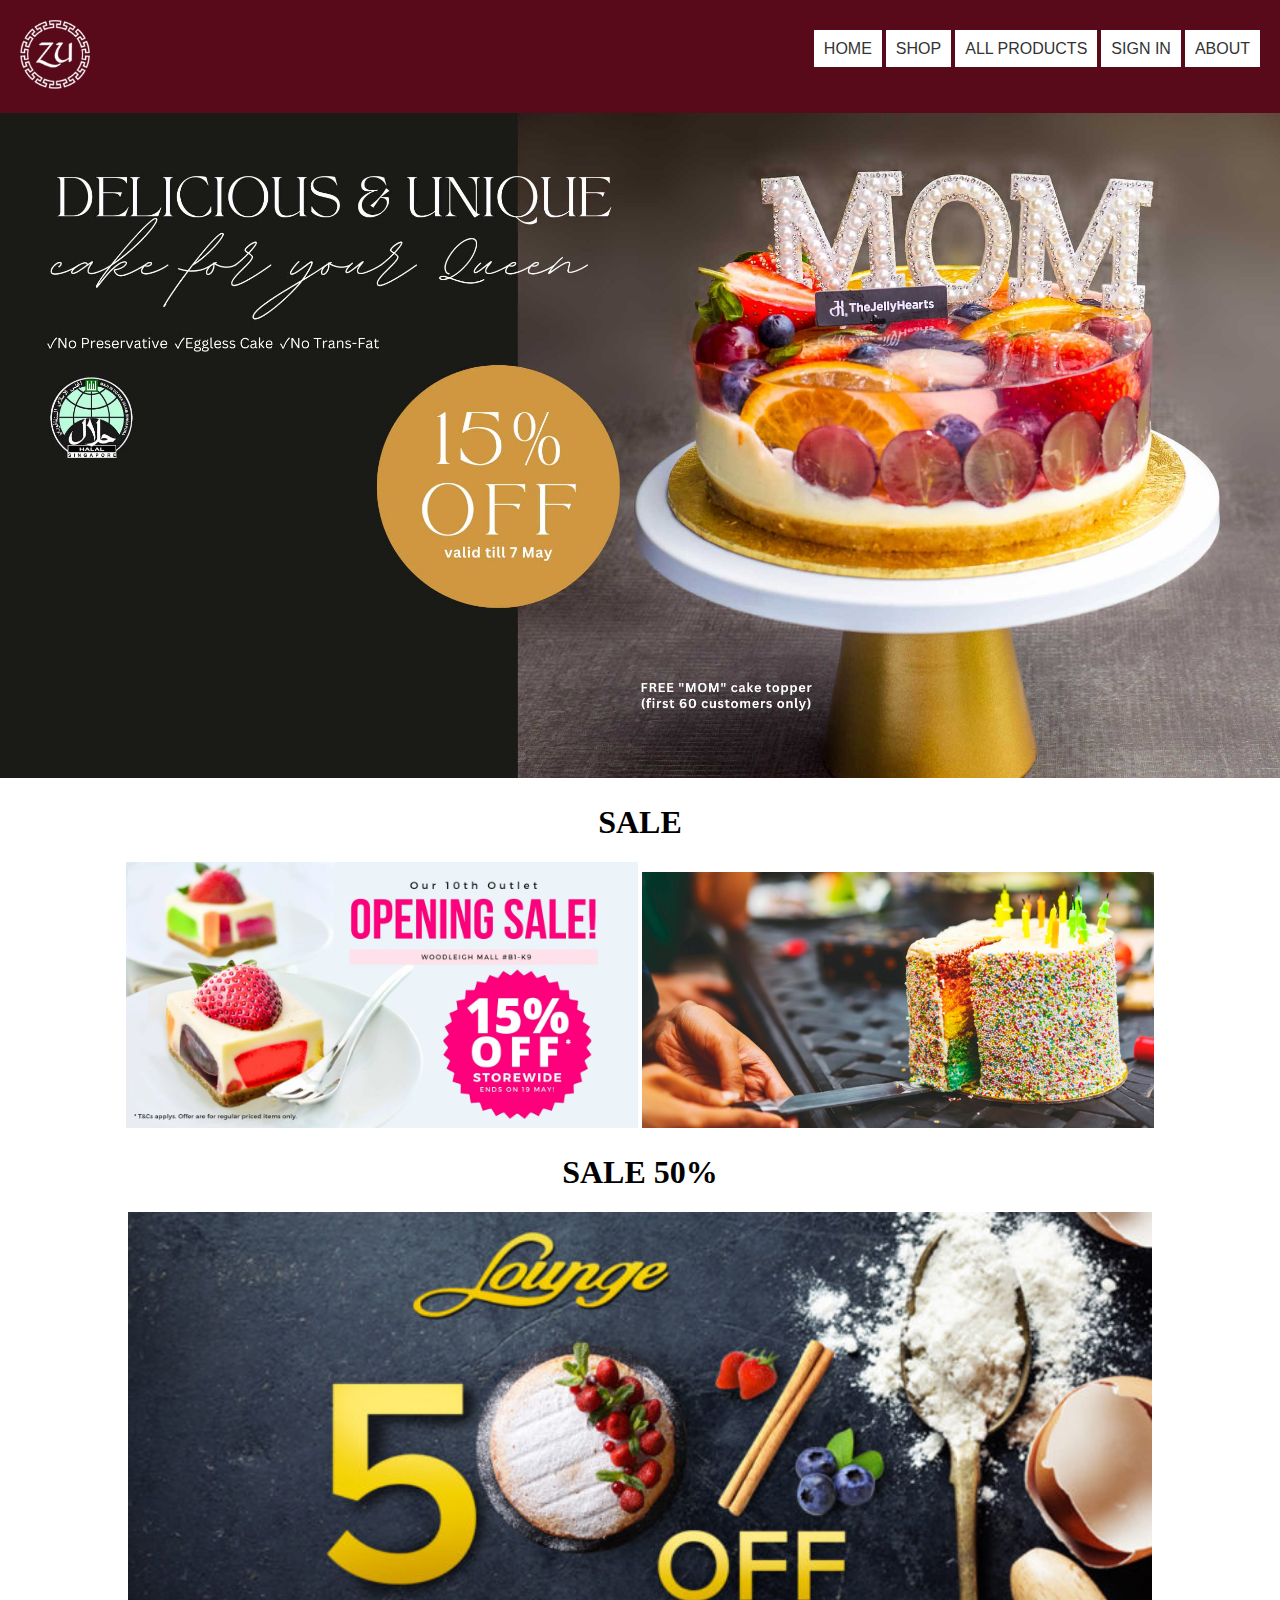
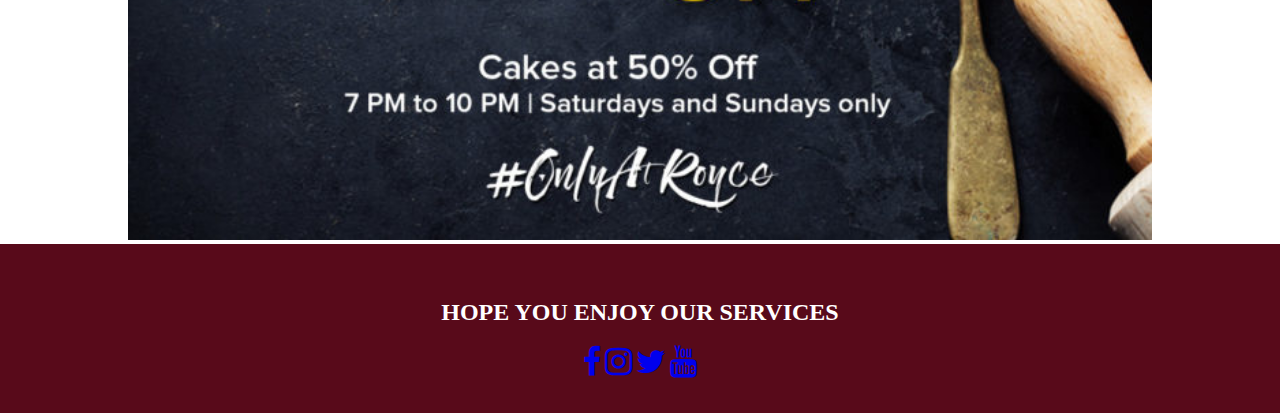
<file: index.html>
<!doctype html>
<html>
<head>
<meta charset="utf-8">
<title>Layout</title>
<link rel="stylesheet" href="https://cdnjs.cloudflare.com/ajax/libs/font-awesome/4.7.0/css/font-awesome.min.css">
<link rel="stylesheet" type="text/css" href="css/style.css">
</head>

<body>

<header>
<!--Logo-->
<img src="image/logo_zu.png" width="70">

<!--Nav-->
<nav>
	<a href="index.html">Home</a>
	<a href="shop.html">Shop</a>
	<a href="allpro.html">All Products</a>
	<a href="signin.html">Sign In</a>
	<a href="about.html">About</a>
</nav>

</header>

<section>

<!-- benner Image Start -->
<img src="image/homepage_banner_1.jpg" width="100%">
<!-- benner Image End -->
<center>
    <h1>SALE</h1>
    <img src="image/homepage_banner_2.webp" width="40%">
    <img src="image/bnnr 3.webp" width="40%">
    <h1>SALE 50%</h1>
    <img src="image/bnnr 4.jpg" width="80%">
</center>

</section>
<footer>
    <div class="bnnr-h3">
		<h2>HOPE YOU ENJOY OUR SERVICES</h2>
        <a href="https://www.facebook.com" target="_blank"><i class="fa fa-facebook fa-2x text-white"></i></a>
<a href="https://www.instagram.com" target="_blank"><i class="fa fa-instagram fa-2x text-white"></i></a>
<a href="https://www.twitter.com" target="_blank"><i class="fa fa-twitter fa-2x text-white"></i></a>
<a href="https://www.youtube.com" target="_blank"><i class="fa fa-youtube fa-2x text-white"></i></a>
   </div>     
</footer>


</body>
</html>
</file>
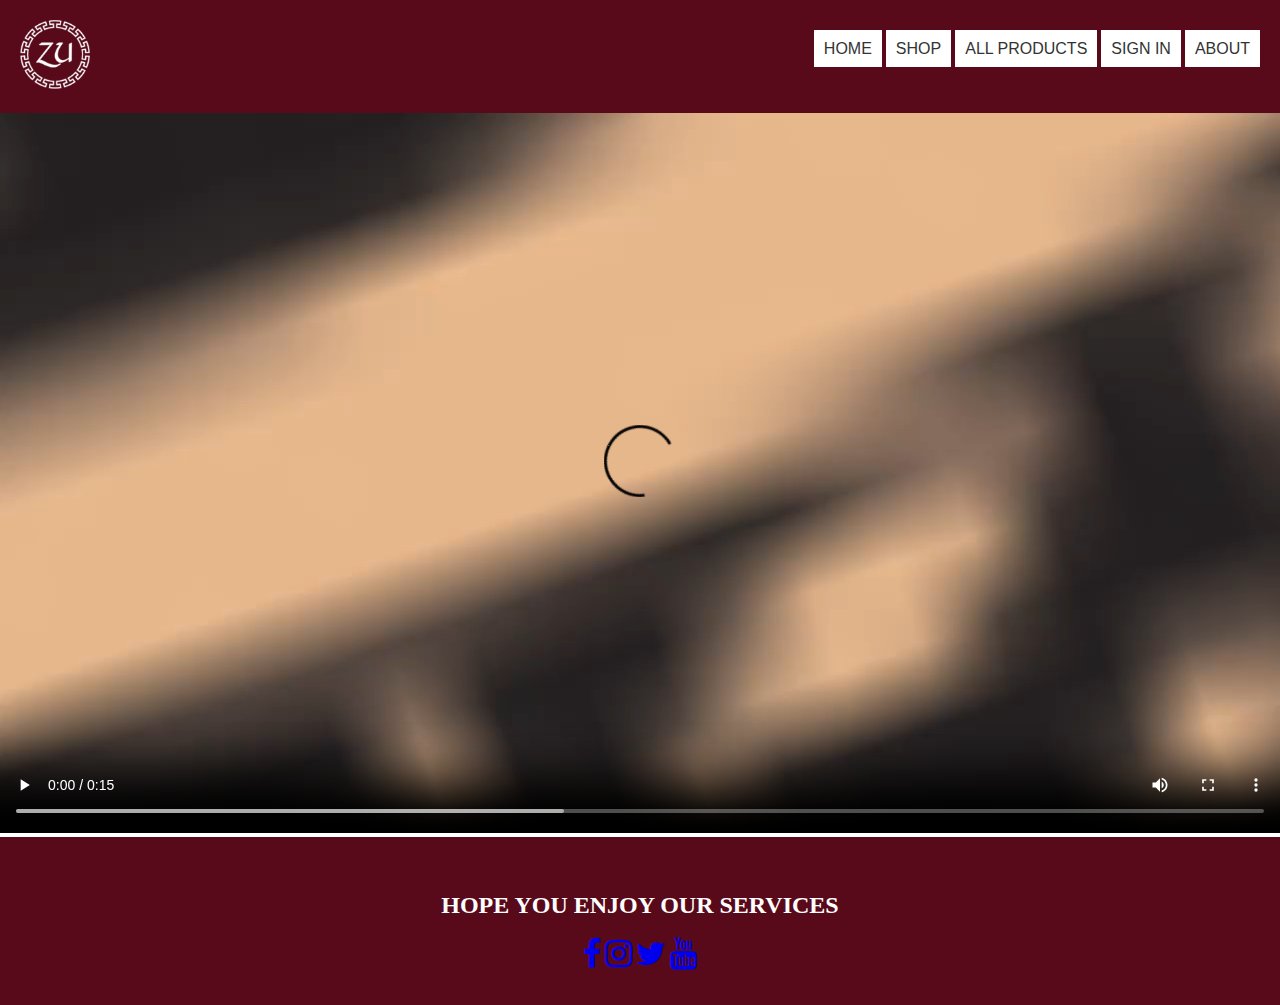
<file: about.html>
<!doctype html>
<html>
<head>
<meta charset="utf-8">
<title>Layout</title>
<link rel="stylesheet" href="https://cdnjs.cloudflare.com/ajax/libs/font-awesome/4.7.0/css/font-awesome.min.css">
<link rel="stylesheet" type="text/css" href="css/style.css">
</head>

<body>

<header>
<!--Logo-->
<img src="image/logo_zu.png" width="70">
<!--Nav-->
<nav>
	<a href="index.html">Home</a>
	<a href="shop.html">Shop</a>
	<a href="allpro.html">All Products</a>
	<a href="signin.html">Sign In</a>
	<a href="about.html">About</a>
</nav>
</header>
<section>
    <center>
        <video width="100%" controls>
            <source src="image/video.mp4">
        </video>
        </center>
    
    </section>
    <footer>
        <div class="bnnr-h3">
            <h2>HOPE YOU ENJOY OUR SERVICES</h2>
            <a href="https://www.facebook.com" target="_blank"><i class="fa fa-facebook fa-2x text-white"></i></a>
    <a href="https://www.instagram.com" target="_blank"><i class="fa fa-instagram fa-2x text-white"></i></a>
    <a href="https://www.twitter.com" target="_blank"><i class="fa fa-twitter fa-2x text-white"></i></a>
    <a href="https://www.youtube.com" target="_blank"><i class="fa fa-youtube fa-2x text-white"></i></a>
       </div>     
    </footer>
    </body>
    </html>
</file>
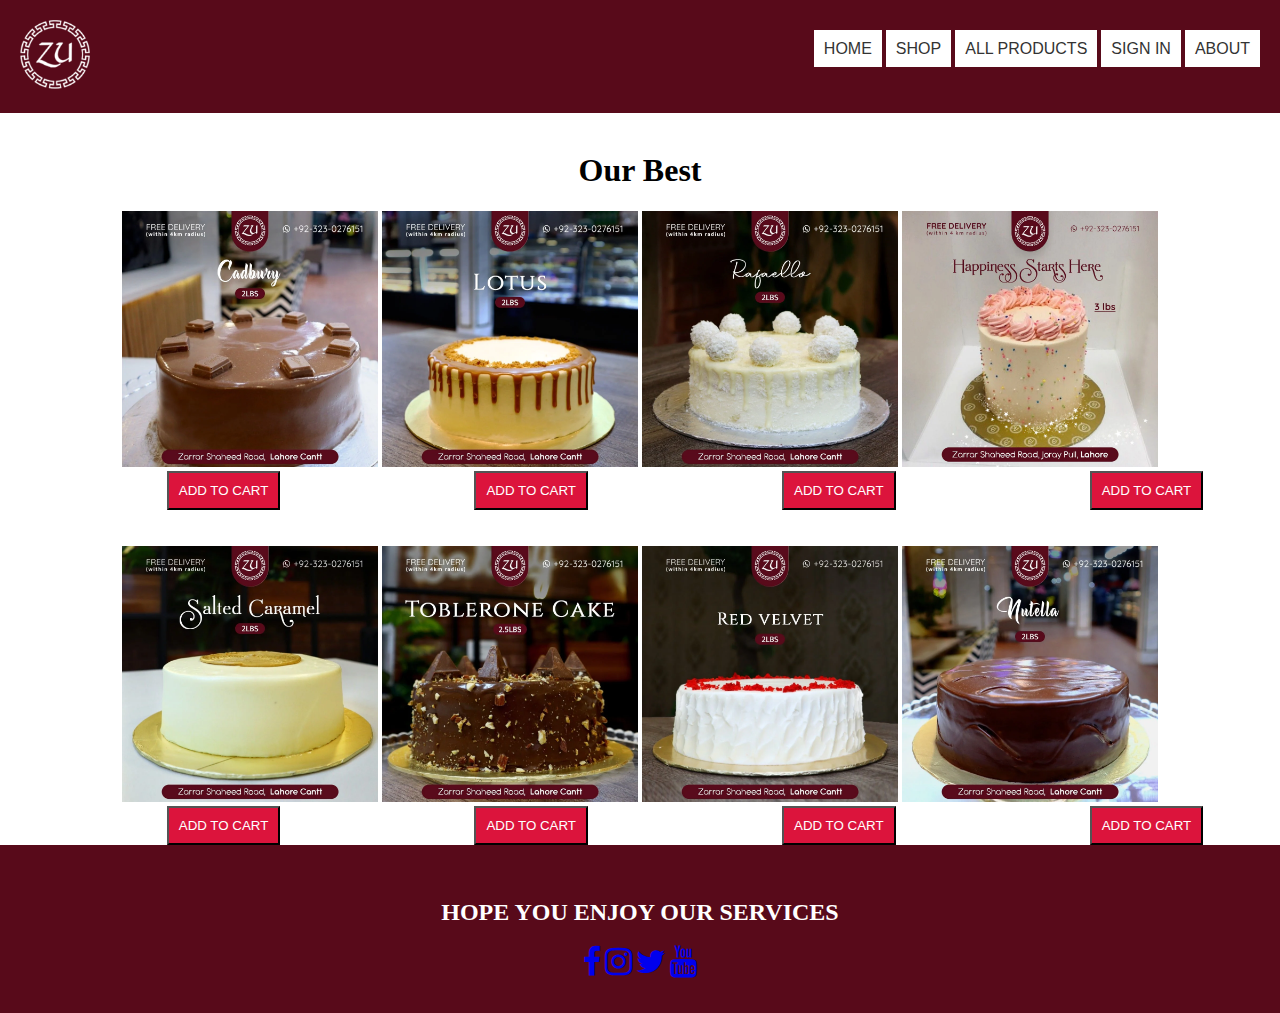
<file: allpro.html>
<!doctype html>
<html>
<head>
<meta charset="utf-8">
<title>Layout</title>
<link rel="stylesheet" href="https://cdnjs.cloudflare.com/ajax/libs/font-awesome/4.7.0/css/font-awesome.min.css">
<link rel="stylesheet" type="text/css" href="css/style.css">
</head>

<body>

<header>
<!--Logo-->
<img src="image/logo_zu.png" width="70">
<!--Nav-->
<nav>
	<a href="index.html">Home</a>
	<a href="shop.html">Shop</a>
	<a href="allpro.html">All Products</a>
	<a href="signin.html">Sign In</a>
	<a href="about.html">About</a>
</nav>

</header>
<section>
    <br>
    <center>
        <h1><b>Our Best</b></h1>
        <img src="image/cdbry.webp" width="20%">
        <img src="image/lotus2.webp" width="20%">
        <img src="image/rofello.webp" width="20%">
        <img src="image/vanilla.webp" width="20%">
        <br>
        <button class="btn">ADD TO CART</button>
        <button class="btn">ADD TO CART</button>
        <button class="btn">ADD TO CART</button>
        <button class="btn">ADD TO CART</button>
    <br><br><br>
        <img src="image/carmel.webp" width="20%">
        <img src="image/toblerone.webp" width="20%">
        <img src="image/redvlvt.webp" width="20%">
        <img src="image/nutella.webp" width="20%">
        <br>
        <button class="btn">ADD TO CART</button>
        <button class="btn">ADD TO CART</button>
        <button class="btn">ADD TO CART</button>
        <button class="btn">ADD TO CART</button>
    </center>
    
    </section>
    <footer>
        <div class="bnnr-h3">
            <h2>HOPE YOU ENJOY OUR SERVICES</h2>
            <a href="https://www.facebook.com" target="_blank"><i class="fa fa-facebook fa-2x text-white"></i></a>
    <a href="https://www.instagram.com" target="_blank"><i class="fa fa-instagram fa-2x text-white"></i></a>
    <a href="https://www.twitter.com" target="_blank"><i class="fa fa-twitter fa-2x text-white"></i></a>
    <a href="https://www.youtube.com" target="_blank"><i class="fa fa-youtube fa-2x text-white"></i></a>
       </div>     
    </footer>
    </body>
    </html>
</file>
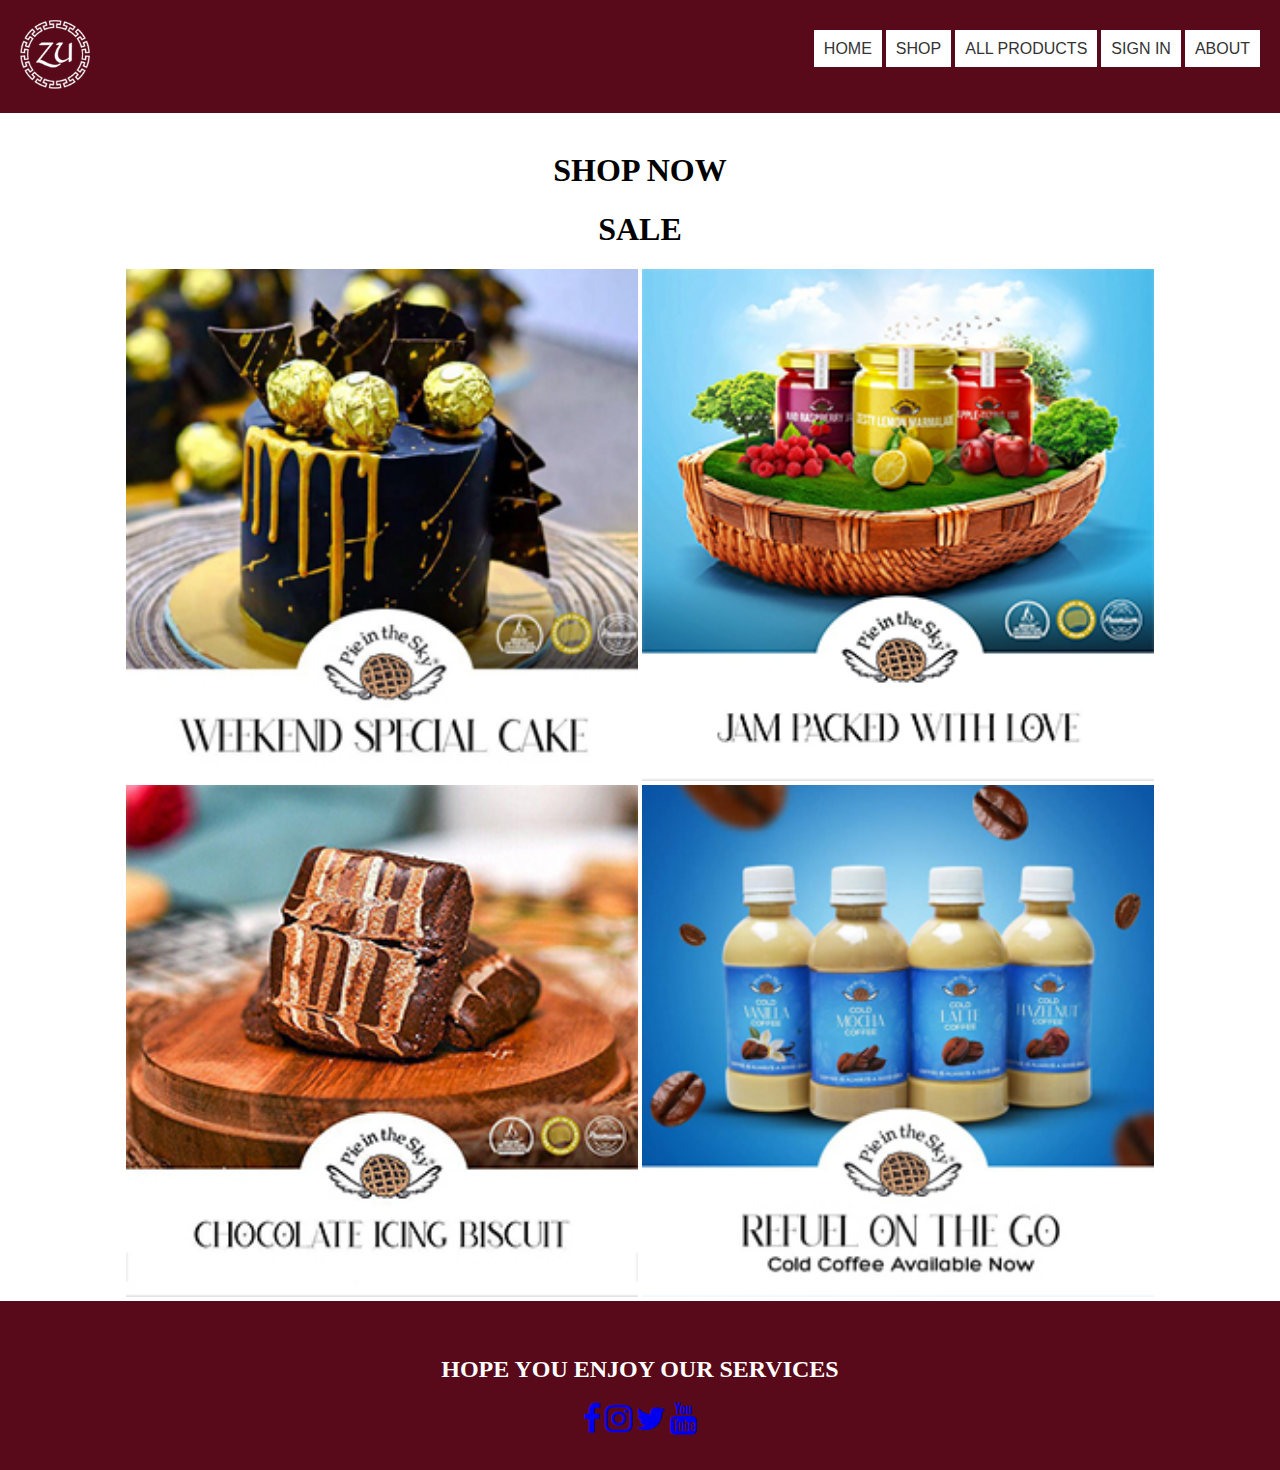
<file: shop.html>
<!doctype html>
<html>
<head>
<meta charset="utf-8">
<title>Layout</title>
<link rel="stylesheet" href="https://cdnjs.cloudflare.com/ajax/libs/font-awesome/4.7.0/css/font-awesome.min.css">
<link rel="stylesheet" type="text/css" href="css/style.css">
</head>

<body>

<header>
<!--Logo-->
<img src="image/logo_zu.png" width="70">
<!--Nav-->
<nav>
	<a href="index.html">Home</a>
	<a href="shop.html">Shop</a>
	<a href="allpro.html">All Products</a>
	<a href="signin.html">Sign In</a>
	<a href="about.html">About</a>
</nav>

</header>
<section>
    <br>
    <center>
        <h1>SHOP NOW</h1>
        <h1>SALE</h1>
        <img src="image/shop1.jpg" width="40%">
        <img src="image/shop2.png" width="40%">
        <img src="image/shop3.jpg" width="40%">
        <img src="image/shop4.jpg" width="40%">
    </center>
    
    </section>
    <footer>
        <div class="bnnr-h3">
            <h2>HOPE YOU ENJOY OUR SERVICES</h2>
            <a href="https://www.facebook.com" target="_blank"><i class="fa fa-facebook fa-2x text-white"></i></a>
    <a href="https://www.instagram.com" target="_blank"><i class="fa fa-instagram fa-2x text-white"></i></a>
    <a href="https://www.twitter.com" target="_blank"><i class="fa fa-twitter fa-2x text-white"></i></a>
    <a href="https://www.youtube.com" target="_blank"><i class="fa fa-youtube fa-2x text-white"></i></a>
       </div>     
    </footer>
</body>
</html>
</file>
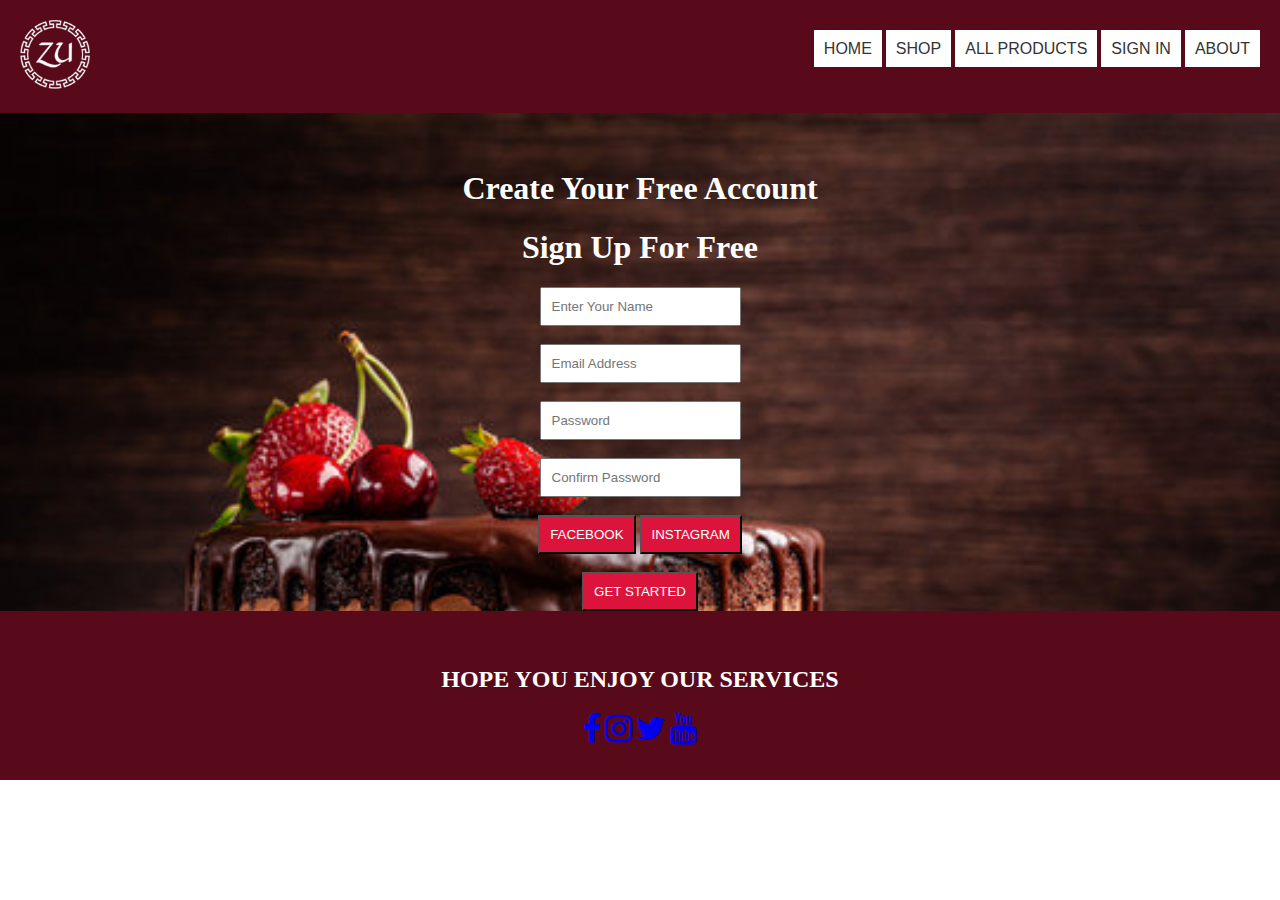
<file: signin.html>
<!doctype html>
<html>
<head>
<meta charset="utf-8">
<title>Layout</title><link rel="stylesheet" href="https://cdnjs.cloudflare.com/ajax/libs/font-awesome/4.7.0/css/font-awesome.min.css">
<link rel="stylesheet" type="text/css" href="css/style.css">
</head>

<body>

<header>
<!--Logo-->
<img src="image/logo_zu.png" width="70">
<!--Nav-->
<nav>
	<a href="index.html">Home</a>
	<a href="shop.html">Shop</a>
	<a href="allpro.html">All Products</a>
	<a href="signin.html">Sign In</a>
	<a href="about.html">About</a>
</nav>
</header>

<section>
	<div class="bnnr-33">
		<div class="container mr-4 bg-transparent h-50">
		
	<form>
		<br><br>
		<center>
		<h1 style="color: white;"><b>Create Your Free Account</b></h1>
		<h1 style="color: white;"><b>Sign Up For Free</b></h1>
		
		<input type="text"; placeholder="Enter Your Name" style="padding:10px ;"> 
		<br>
		<br>
		<input type="email"; placeholder="Email Address" style="padding:10px ;"> 
		<br>
		<br>
		<input type="password"; placeholder="Password"style="padding:10px ;"> 
		<br>
		<br>
		<input type="password"; placeholder="Confirm Password"style="padding:10px ;"> 
		<br>
		<br>
		<button class="btn-3">
		FACEBOOK
		 </button>
		<button class="btn-3">
		INSTAGRAM
		 </button><br><br>
		<button class="btn-3">
		Get Started
		</button>
		</center>
		</form>
		 </div>
		 </div>
		</section>
		

<footer>
    <div class="bnnr-h3">
		<h2>HOPE YOU ENJOY OUR SERVICES</h2>
        <a href="https://www.facebook.com" target="_blank"><i class="fa fa-facebook fa-2x text-white"></i></a>
<a href="https://www.instagram.com" target="_blank"><i class="fa fa-instagram fa-2x text-white"></i></a>
<a href="https://www.twitter.com" target="_blank"><i class="fa fa-twitter fa-2x text-white"></i></a>
<a href="https://www.youtube.com" target="_blank"><i class="fa fa-youtube fa-2x text-white"></i></a>
   </div>     
</footer>
</body>
</html>
</file>
<file: css/style.css>
@charset "utf-8";
/* CSS Document */
body{
	margin:0px;
	}
header{
	padding:20px;
	background-color:#580a1a;
	}
nav{
	float:right;
	margin-top:20px;
	}
nav a{
	color:rgba(51,51,51,1);
	text-decoration:none;
	padding:10px;
	background-color:#FFFFFF;
	text-transform:uppercase;
	font-family:Verdana, Geneva, sans-serif;
	}
nav a:hover{
	background-color:rgba(255,204,102,1);
	}
.btn{
	color:rgba(51,51,51,1);
	text-decoration:none;
	color: #FFFFFF;
	padding:10px;
	background-color: crimson;
	margin-left: 140px;
	margin-right: 50px;
	text-transform:uppercase;
	font-family:Verdana, Geneva, sans-serif;
}
.btn:hover{
	background-color:rgba(0,0,0,0.8);
	}
	.bnnr-h3{
		background-color:#580a1a;
		color:rgba(255,255,255,1);
		padding:35px;
		text-align:center;
	}
	.bnnr-33{
		background-image: url(../image/bacg.jpg);
		background-size:cover;
		}
		.btn-3{
			color:rgba(51,51,51,1);
			text-decoration:none;
			color: #FFFFFF;
			padding:10px;
			background-color: crimson;
			text-transform:uppercase;
			font-family:Verdana, Geneva, sans-serif;
		}
		.btn-3:hover{
			background-color:rgba(0,0,0,0.8);
			}
</file>
